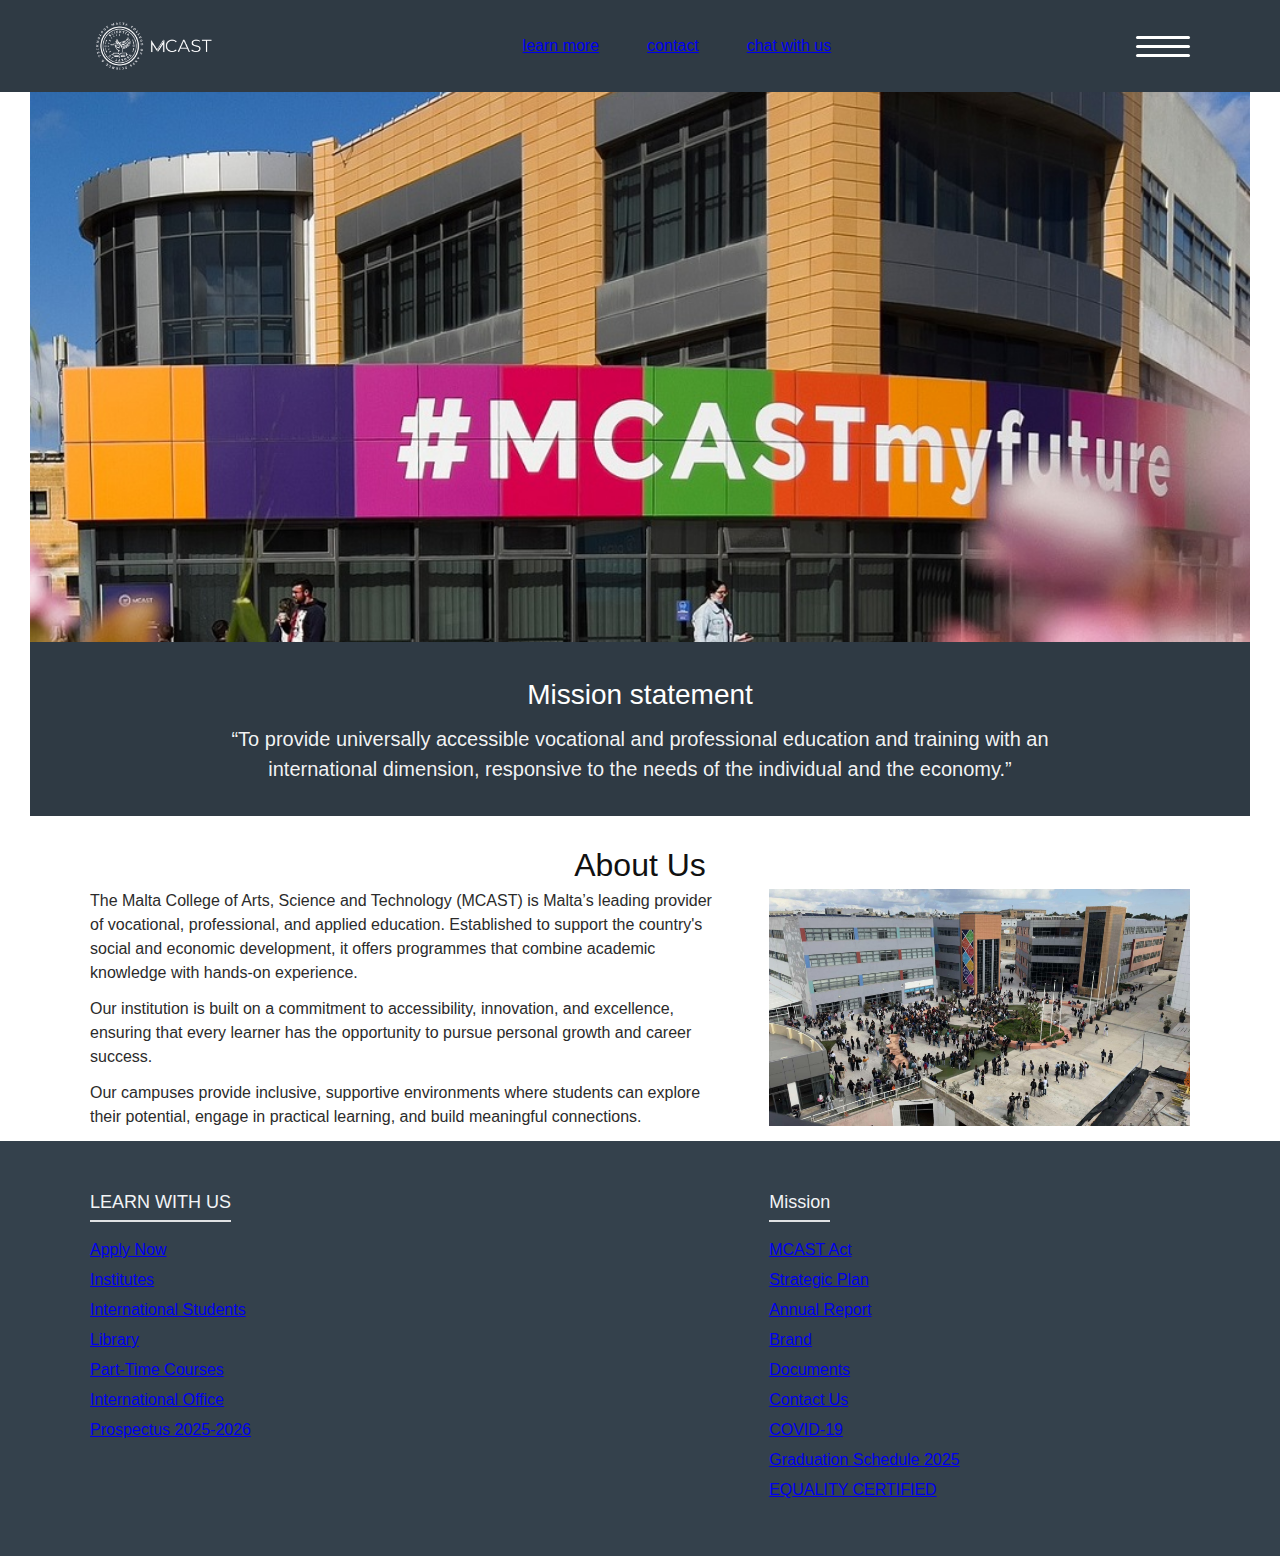
<file: index.html>
<!DOCTYPE html>
<html lang="en">

<head>
    <meta charset="UTF-8" />
    <meta name="viewport" content="width=device-width, initial-scale=1.0" />
    <link rel="stylesheet" href="style.css" />
    <title>MCAST - About</title>
</head>

<body>

    <header class="topbar bg-dark">
        <div class="container d-flex flex-between align-center">
            <div class="d-flex align-center gap-2">
                <a href="index.html">
                    <img src="assets/logo .png" class="header-logo" alt="mcast logo">
                </a>
            </div>

            <nav class="d-flex gap-4 navlinks">
                <a href="#">learn more</a>
                <a href="contact-page.html">contact</a>
                <a href="#">chat with us</a>
            </nav>

            <div class="burger" aria-label="menu">
                <span></span><span></span><span></span>
            </div>
        </div>
    </header>

    <section class="hero hf-border no-border-bottom no-border-top">
        <img src="assets/mcast.jpg" alt="MCAST building">
    </section>


    <!-- MISSION  -->
    <section class=" bg-dark mission hf-border hf-border-bottom  no-border-top  ">
        <div class="container text-center p-3 text-light ">
            <h2>Mission statement</h2>
            <p class="mission p">
                “To provide universally accessible vocational and professional education and training
                with an international dimension, responsive to the needs of the individual and the economy.”
            </p>
        </div>
    </section>




    <!-- ABOUT ) -->
    <main class="py-5">
        <div class="container">
            <h1 class="title-xl text-center mb-4">About Us</h1>

            <section class="d-grid grid-2col gap-4 sm-grid-1col align-start">
                <div>
                    <p class="line-1">
                        The Malta College of Arts, Science and Technology (MCAST) is Malta’s leading provider of
                        vocational,
                        professional, and applied education. Established to support the country's social and economic
                        development,
                        it offers programmes that combine academic knowledge with hands-on experience.
                    </p>
                    <p class="line-1">
                        Our institution is built on a commitment to accessibility, innovation, and excellence, ensuring
                        that every
                        learner has the opportunity to pursue personal growth and career success.
                    </p>
                    <p class="line-1">
                        Our campuses provide inclusive, supportive environments where students can explore their
                        potential, engage
                        in practical learning, and build meaningful connections.
                    </p>
                </div>

                <div class="img-right">
                    <img src="assets/mcast overview.jpeg" alt="MCAST campus" class="img-fluid no-border" />
                </div>
            </section>
        </div>
    </main>

    <!--CONTACTS-->
    <footer class="bg-footer text-white py-4">
        <div class="container d-grid grid-2col gap-4 sm-grid-1col">
            <div>
                <h3 class="footer-title ">LEARN WITH US</h3>
                <ul class="footer-links">
                    <li><a href="#">Apply Now</a></li>
                    <li><a href="#">Institutes</a></li>
                    <li><a href="#">International Students</a></li>
                    <li><a href="#">Library</a></li>
                    <li><a href="#">Part-Time Courses</a></li>
                    <li><a href="#">International Office</a></li>
                    <li><a href="#">Prospectus 2025-2026</a></li>
                </ul>
            </div>

            <div>
                <h3 class="footer-title">Mission</h3>
                <ul class="footer-links">
                    <li><a href="#">MCAST Act</a></li>
                    <li><a href="#">Strategic Plan</a></li>
                    <li><a href="#">Annual Report</a></li>
                    <li><a href="#">Brand</a></li>
                    <li><a href="#">Documents</a></li>
                    <li><a href="#">Contact Us</a></li>
                    <li><a href="#">COVID-19</a></li>
                    <li><a href="#">Graduation Schedule 2025</a></li>
                    <li><a href="#">EQUALITY CERTIFIED</a></li>
                </ul>
            </div>
        </div>
    </footer>

</body>

</html>
</file>
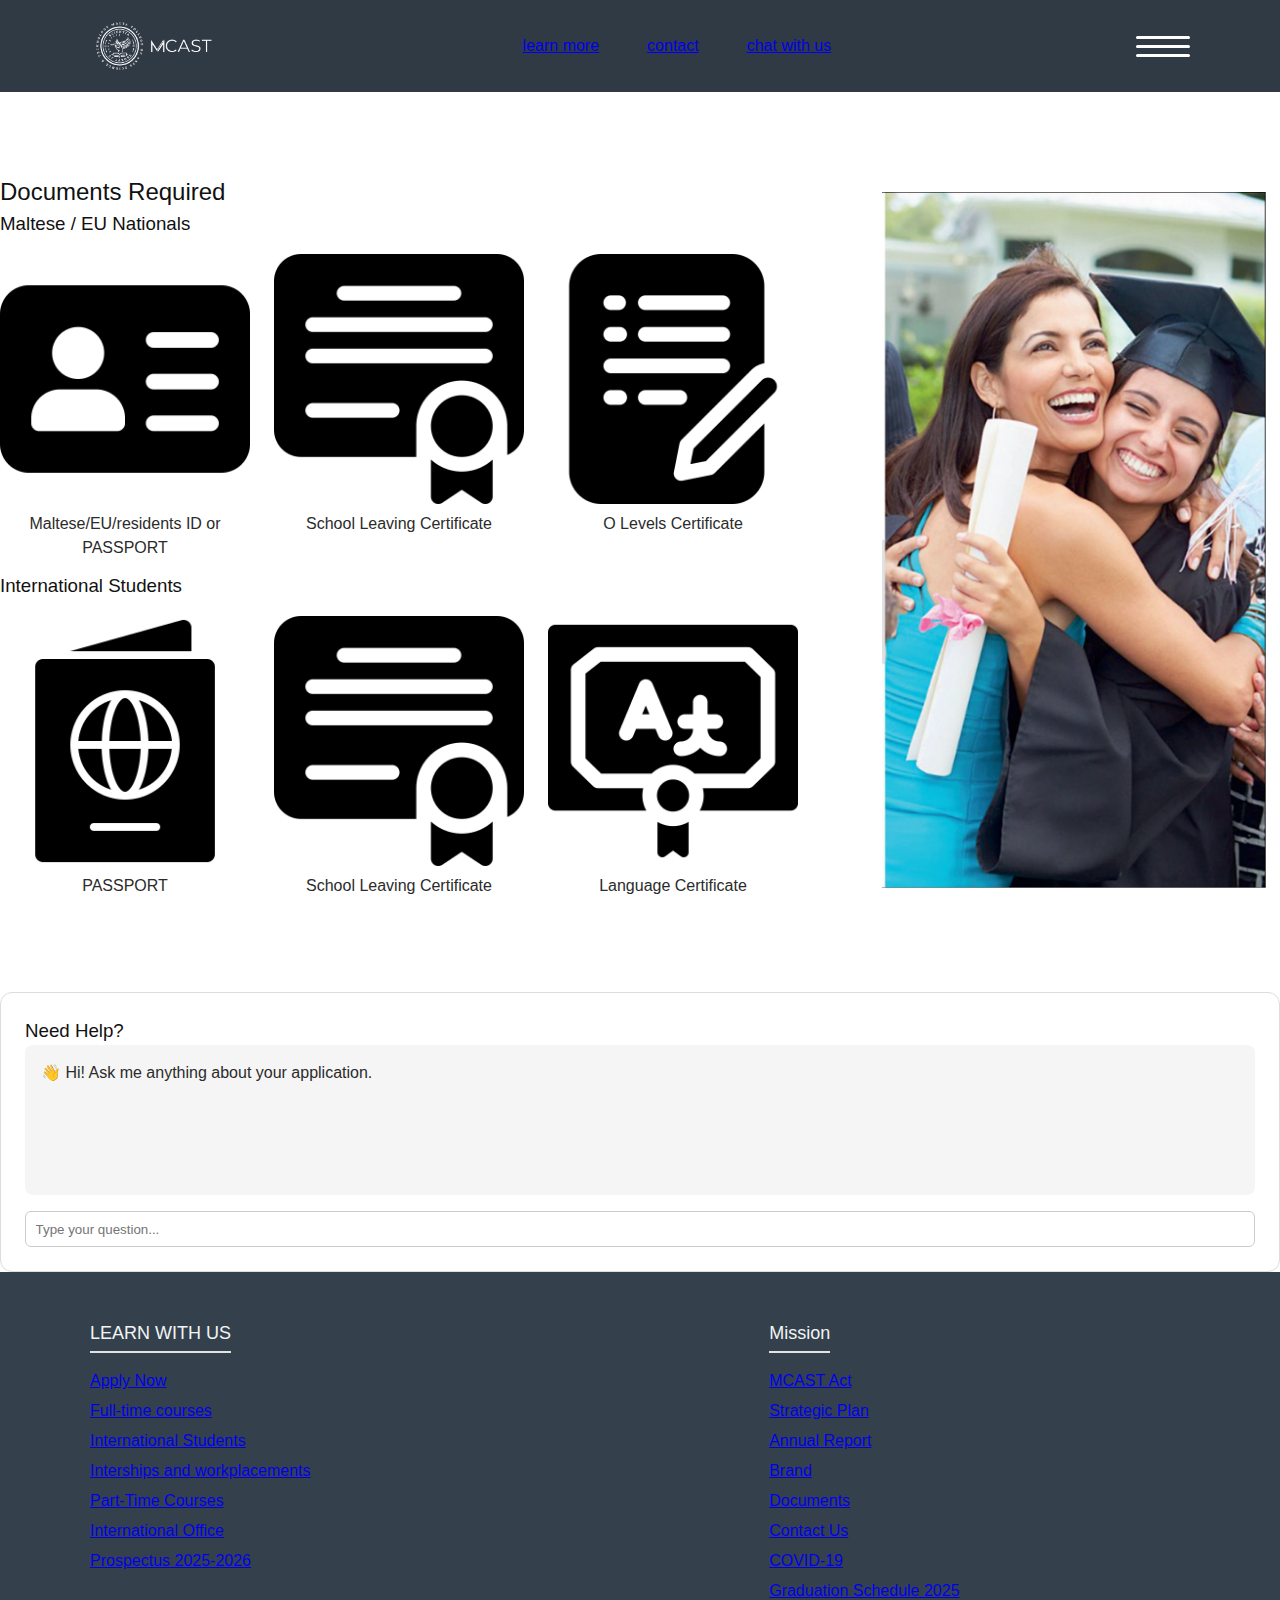
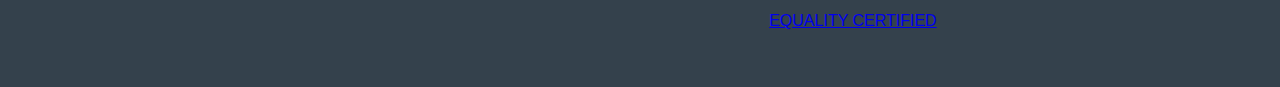
<file: apply-online.html>
<!DOCTYPE html>
<html lang="en">

<head>
  <meta charset="UTF-8" />
  <meta name="viewport" content="width=device-width, initial-scale=1.0" />
  <link rel="stylesheet" href="style.css" />
  <title>apply-online</title>
</head>

<body>
  <header class="topbar bg-dark">
    <div class="container d-flex flex-between align-center">
      <div class="d-flex align-center gap-2">
        <a href="index.html">
          <img src="assets/logo .png" class="header-logo" alt="mcast logo">
        </a>
      </div>

      <nav class="d-flex gap-4 navlinks">
        <a href="#">learn more</a>
        <a href="contact-page.html">contact</a>
        <a href="#">chat with us</a>
      </nav>

      <div class="burger" aria-label="menu">
        <span></span><span></span><span></span>
      </div>
    </div>
  </header>

  <section class="apply-online">
    <div class="apply-box">
      <div class="apply-content">
        <div class="documents">
          <h2>Documents Required</h2>
          <h3>Maltese / EU Nationals</h3>

          <!-- Icon container -->
          <div class="apply-docs-icons">
            <div class="icon-wrapper">
              <img src="assets/id-card.png" alt="">
              <p>Maltese/EU/residents ID or PASSPORT</p>
            </div>
            <div class="icon-wrapper">
              <img src="assets/diploma.png" alt="">
              <p>School Leaving Certificate</p>
            </div>
            <div class="icon-wrapper">
              <img src="assets/script.png" alt="">
              <p>O Levels Certificate</p>
            </div>
          </div>
          <h3>International Students</h3>
          <div class="apply-docs-icons">
            <div class="icon-wrapper">
              <img src="assets/passport.png" alt="">
              <p>PASSPORT</p>
            </div>
            <div class="icon-wrapper">
              <img src="assets/diploma.png" alt="">
              <p>School Leaving Certificate</p>
            </div>
            <div class="icon-wrapper">
              <img src="assets/certificate.png" alt="">
              <p>Language Certificate</p>
            </div>
          </div>
        </div>
        <div class="contact-img image-section">
            <img src="assets/image-contact-page.png" alt="contact page image">
          </div>
      </div>
  </section>

  <section>
    <!-- CHATBOT -->
    <div class="chatbot">
      <h3>Need Help?</h3>
      <div class="chat-window">
        <p>👋 Hi! Ask me anything about your application.</p>
      </div>
      <input type="text" placeholder="Type your question...">
    </div>
    </div>
    </div>
  </section>

  <footer class="bg-footer text-white py-4">
    <div class="container d-grid grid-2col gap-4 sm-grid-1col">
      <div>
        <h3 class="footer-title ">LEARN WITH US</h3>
        <ul class="footer-links">
          <li><a href="apply-online.html">Apply Now</a></li>
          <li><a href="full-time-courses.html">Full-time courses</a></li>
          <li><a href="#">International Students</a></li>
          <li><a href="apprentenship.html">Interships and workplacements</a></li>
          <li><a href="#">Part-Time Courses</a></li>
          <li><a href="#">International Office</a></li>
          <li><a href="#">Prospectus 2025-2026</a></li>
        </ul>
      </div>

      <div>
        <h3 class="footer-title">Mission</h3>
        <ul class="footer-links">
          <li><a href="#">MCAST Act</a></li>
          <li><a href="#">Strategic Plan</a></li>
          <li><a href="#">Annual Report</a></li>
          <li><a href="#">Brand</a></li>
          <li><a href="#">Documents</a></li>
          <li><a href="#">Contact Us</a></li>
          <li><a href="#">COVID-19</a></li>
          <li><a href="#">Graduation Schedule 2025</a></li>
          <li><a href="#">EQUALITY CERTIFIED</a></li>
        </ul>
      </div>
    </div>
  </footer>

</body>

</html>
</file>
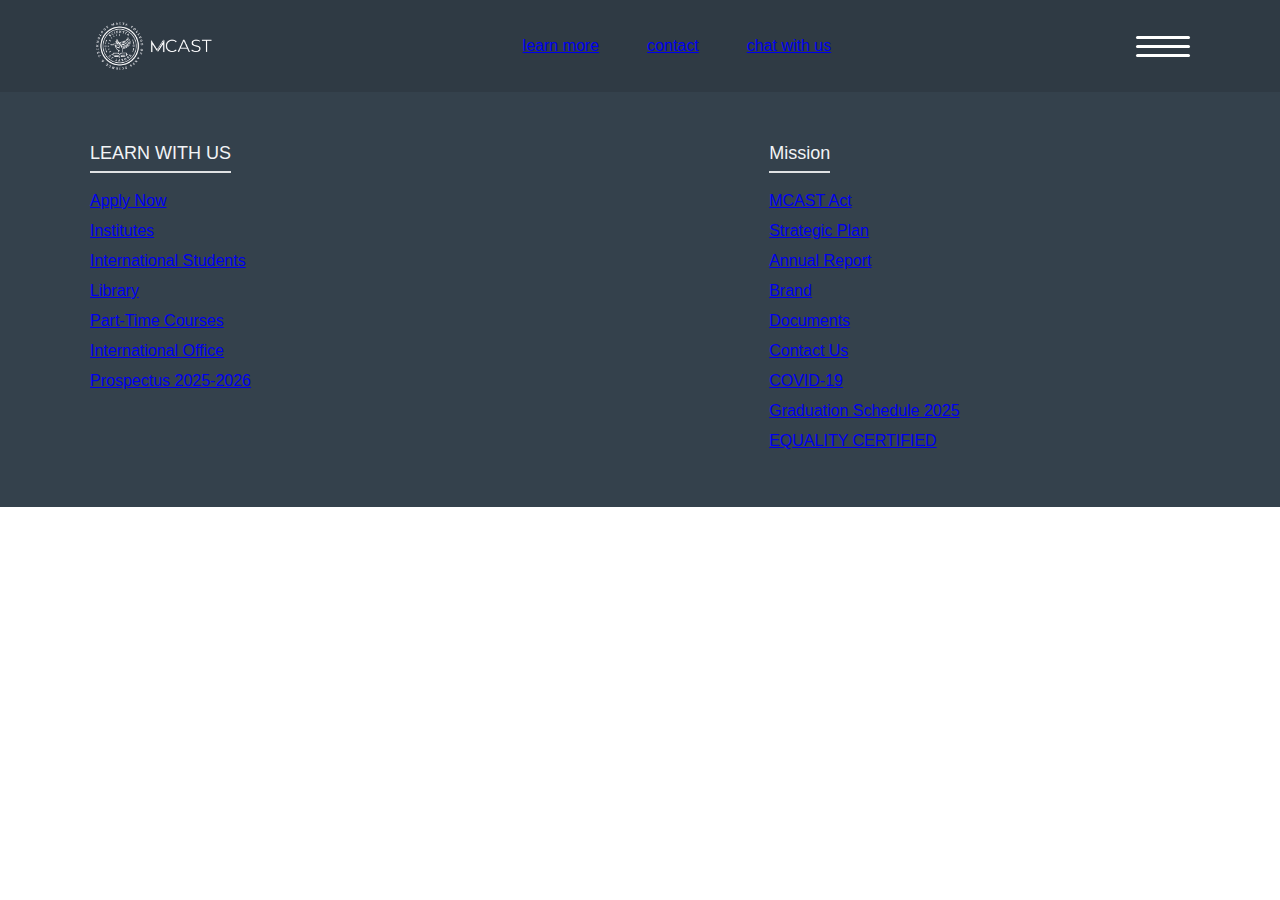
<file: apprentenship.html>
<!DOCTYPE html>
<html lang="en">

<head>
    <meta charset="UTF-8" />
    <meta name="viewport" content="width=device-width, initial-scale=1.0" />
    <link rel="stylesheet" href="style.css" />
    <title>MCAST - About</title>
</head>


<body>

    <header class="topbar bg-dark">
        <div class="container d-flex flex-between align-center">
            <div class="d-flex align-center gap-2">
                <a href="index.html">
                    <img src="assets/logo .png" class="header-logo" alt="mcast logo">
                </a>
            </div>

            <nav class="d-flex gap-4 navlinks">
                <a href="#">learn more</a>
                <a href="contact-page.html">contact</a>
                <a href="#">chat with us</a>
            </nav>

            <div class="burger" aria-label="menu">
                <span></span><span></span><span></span>
            </div>
        </div>
    </header><footer class="bg-footer text-white py-4">
        <div class="container d-grid grid-2col gap-4 sm-grid-1col">
            <div>
                <h3 class="footer-title ">LEARN WITH US</h3>
                <ul class="footer-links">
                    <li><a href="apply-online.html">Apply Now</a></li>
                    <li><a href="#">Institutes</a></li>
                    <li><a href="#">International Students</a></li>
                    <li><a href="#">Library</a></li>
                    <li><a href="#">Part-Time Courses</a></li>
                    <li><a href="#">International Office</a></li>
                    <li><a href="#">Prospectus 2025-2026</a></li>
                </ul>
            </div>

            <div>
                <h3 class="footer-title">Mission</h3>
                <ul class="footer-links">
                    <li><a href="#">MCAST Act</a></li>
                    <li><a href="#">Strategic Plan</a></li>
                    <li><a href="#">Annual Report</a></li>
                    <li><a href="#">Brand</a></li>
                    <li><a href="#">Documents</a></li>
                    <li><a href="#">Contact Us</a></li>
                    <li><a href="#">COVID-19</a></li>
                    <li><a href="#">Graduation Schedule 2025</a></li>
                    <li><a href="#">EQUALITY CERTIFIED</a></li>
                </ul>
            </div>
        </div>
    </footer>

</body>

</html>
</file>
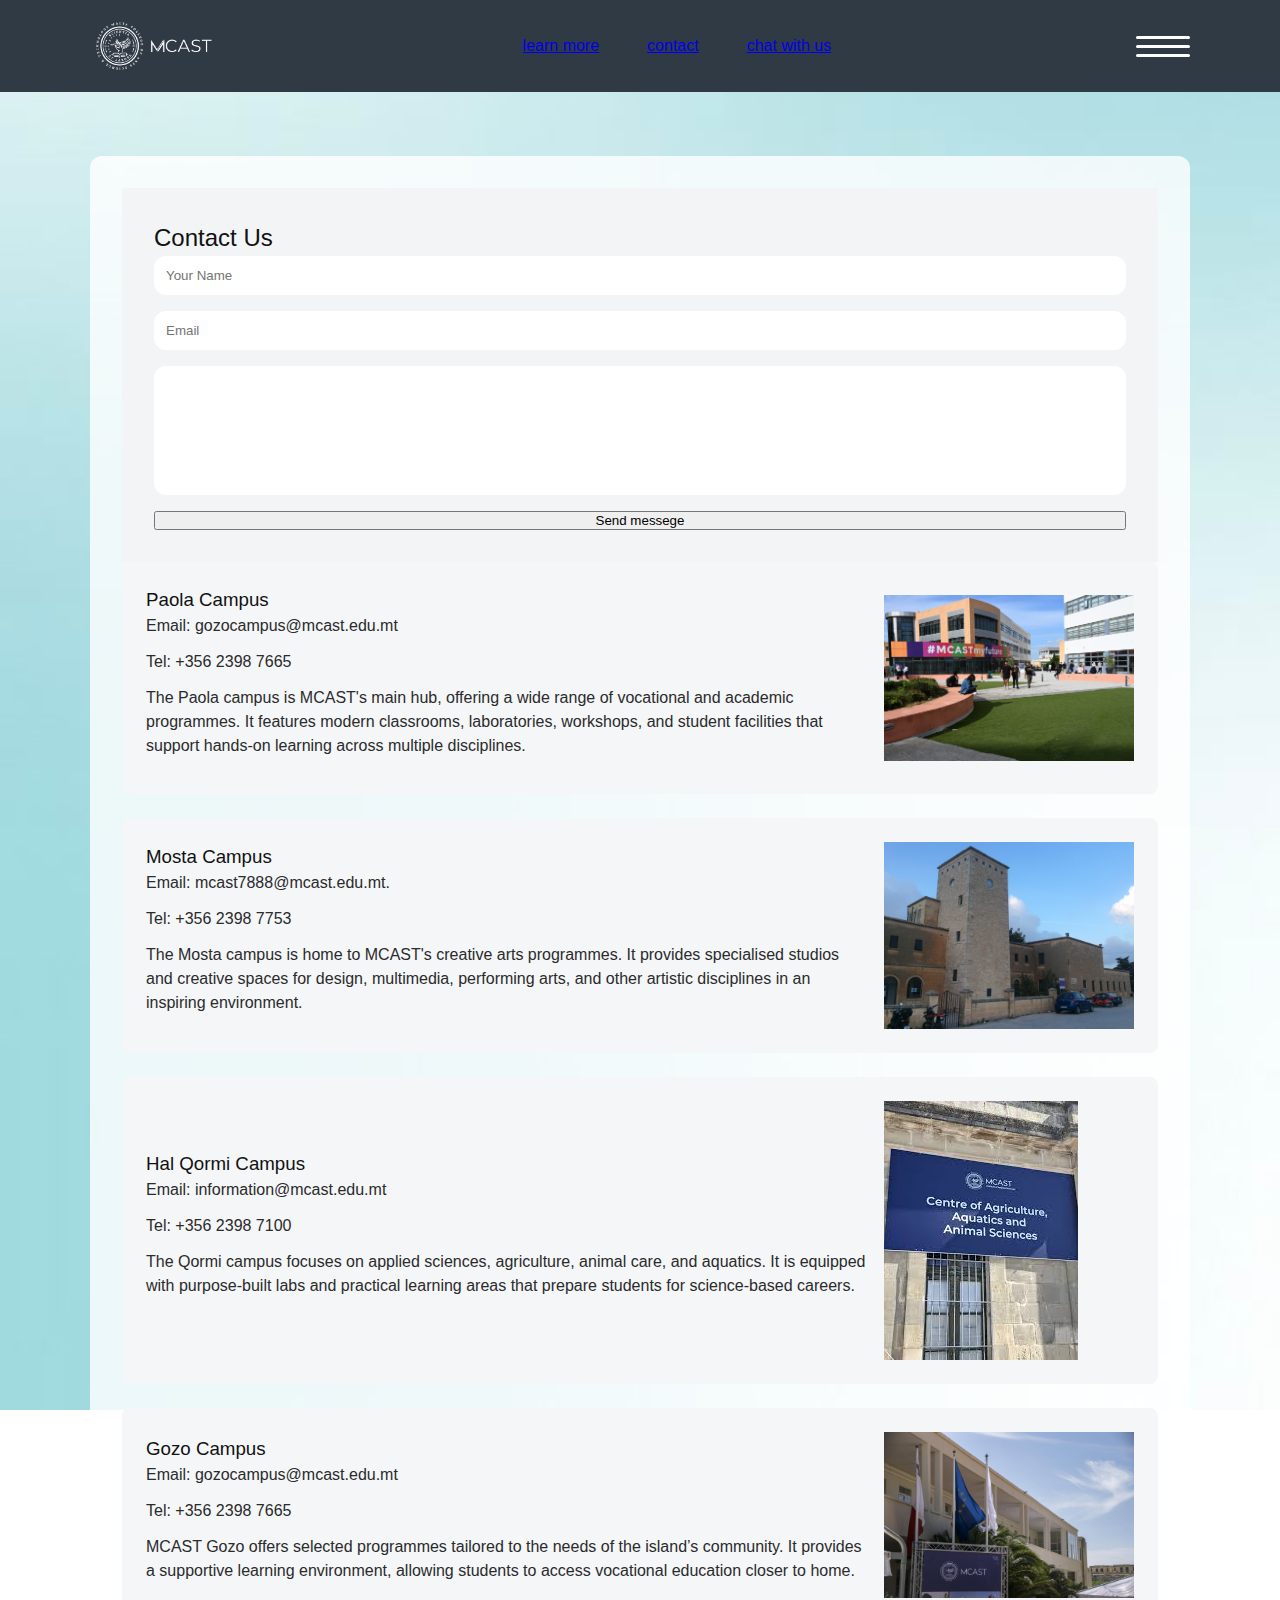
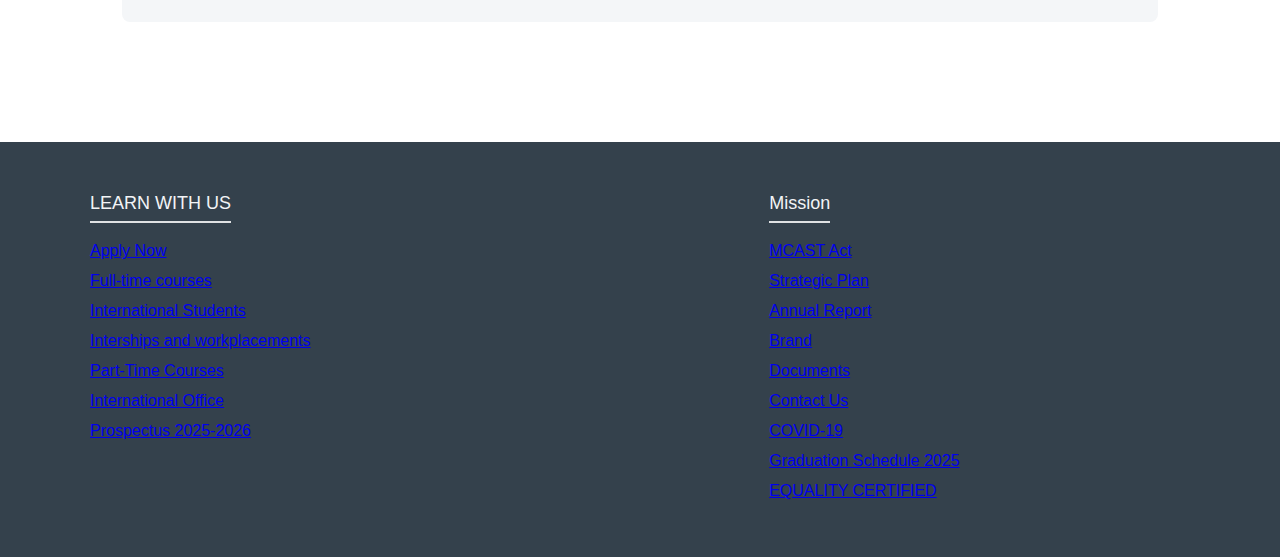
<file: contact-page.html>
<!DOCTYPE html>
<html lang="en">
    <head>
    <meta charset="UTF-8" />
    <meta name="viewport" content="width=device-width, initial-scale=1.0" />
    <link rel="stylesheet" href="style.css" />
    <title>Contact page</title>
</head>

<body class="contact-page">
    <header class="topbar bg-dark">
        <div class="container d-flex flex-between align-center">
            <div class="d-flex align-center gap-2">
                <a href="index.html">
                    <img src="assets/logo .png" class="header-logo" alt="mcast logo">
                </a>
            </div>

            <nav class="d-flex gap-4 navlinks">
                <a href="#">learn more</a>
                <a href="#">contact</a>
                <a href="#">chat with us</a>
            </nav>

            <div class="burger" aria-label="menu">
                <span></span><span></span><span></span>
            </div>
    </header>


<main class="container page-wrapper" >
    <section class="contact-form bg-muted p-3">
        <h2>Contact Us</h2>
        <form  action="mailto:mcastemail123@gmail.com" method="post" class="contact-form d-grid gap-2">
            <input type="text" placeholder="Your Name" required>
            <input type="text" placeholder="Email" required>
            <textarea name="your messege" rows="7" cols="150" required></textarea>
            <button class="btn btn-primary">Send messege</button>
        </form>
    </section>
    <section>
        <div class="campus-card">
            <div>
                <h3>Paola Campus</h3>
                <p>Email: gozocampus@mcast.edu.mt</p>
                <p>Tel: +356 2398 7665</p>
                <p>The Paola campus is MCAST's main hub, offering a wide range of vocational and academic programmes. It features modern classrooms, laboratories, workshops, and student facilities that support hands-on learning across multiple disciplines.</p>
            </div>
            <img src="assets/MCAST-paola.jpg" alt="">
        </div>
        <div class="campus-card">
            <div>
                <h3>Mosta Campus</h3>
                <p>Email: mcast7888@mcast.edu.mt.</p>
                <p>Tel: +356 2398 7753</p>
                <p>The Mosta campus is home to MCAST's creative arts programmes. It provides specialised studios and creative spaces for design, multimedia, performing arts, and other artistic disciplines in an inspiring environment.</p>
            </div>
            <img src="assets/MCAST_Mosta_branch.jpg" alt="">
        </div>
        <div class="campus-card">
            <div>
                <h3>Hal Qormi Campus</h3>
                <p>Email: information@mcast.edu.mt</p>
                <p>Tel: +356 2398 7100</p>
                <p>The Qormi campus focuses on applied sciences, agriculture, animal care, and aquatics. It is equipped with purpose-built labs and practical learning areas that prepare students for science-based careers.</p>
            </div>
            <img src="assets/qormi-campus.jpeg" alt="">
        </div>
        <div class="campus-card">
            <div>
                <h3>Gozo Campus</h3>
                <p>Email: gozocampus@mcast.edu.mt</p>
                <p>Tel: +356 2398 7665</p>
                <p>MCAST Gozo offers selected programmes tailored to the needs of the island’s community. It provides a supportive learning environment, allowing students to access vocational education closer to home.</p>
            </div>
            <img src="assets/MCAST-Ghajnsielem-Gozo.jpg" alt="">
        </div>
    </section>
</main>


<footer class="bg-footer text-white py-4">
        <div class="container d-grid grid-2col gap-4 sm-grid-1col">
            <div>
                <h3 class="footer-title ">LEARN WITH US</h3>
                <ul class="footer-links">
                    <li><a href="apply-online.html">Apply Now</a></li>
                    <li><a href="full-time-courses.html">Full-time courses</a></li>
                    <li><a href="#">International Students</a></li>
                    <li><a href="apprentenship.html">Interships and workplacements</a></li>
                    <li><a href="#">Part-Time Courses</a></li>
                    <li><a href="#">International Office</a></li>
                    <li><a href="#">Prospectus 2025-2026</a></li>
                </ul>
            </div>

            <div>
                <h3 class="footer-title">Mission</h3>
                <ul class="footer-links">
                    <li><a href="#">MCAST Act</a></li>
                    <li><a href="#">Strategic Plan</a></li>
                    <li><a href="#">Annual Report</a></li>
                    <li><a href="#">Brand</a></li>
                    <li><a href="#">Documents</a></li>
                    <li><a href="#">Contact Us</a></li>
                    <li><a href="#">COVID-19</a></li>
                    <li><a href="#">Graduation Schedule 2025</a></li>
                    <li><a href="#">EQUALITY CERTIFIED</a></li>
                </ul>
            </div>
        </div>
    </footer>

</body>

</html>
</file>
<file: style.css>
/* ---------------- VARIABLES ---------------- */
:root {
    --navy: #2f3a44;
    /* topbar + mission */
    --navy-2: #34414c;
    /* footer */
    --white: #ffffff;
    --ink: #111111;
    --muted: #f2f4f6;
    --muted-2: #e3e7eb;

    --shadow: 0 .2rem .6rem rgba(0, 0, 0, .12);

    --font: open sans-serif, Arial, sans-serif;

    --space-0: 0;
    --space-1: .5rem;
    --space-2: 1rem;
    --space-3: 2rem;
    --space-4: 3rem;
}

/* ---------------- RESET ---------------- */
* {
    box-sizing: border-box;
    margin: 0;
    padding: 0;
}

body {
    font-family: var(--font);
    line-height: 1.5;
    color: var(--ink);
    background: var(--white);
}

img {
    display: block;
    max-width: 100%;
    border: 0;
}

/* ---------------- TYPE ---------------- */
h1,
h2,
h3 {
    font-weight: 500;
}

p {
    margin-bottom: .75rem;
    color: #2b2b2b;
}

/* ---------------- UTILITIES ---------------- */
.container {
    width: min(1100px, 92%);
    margin: 0 auto;
}

.round-bottom {
    border-bottom-left-radius: 16px;
    border-bottom-right-radius: 16px;
    overflow: hidden;
}

.d-flex {
    display: flex;
}

.d-grid {
    display: grid;
}

.flex-between {
    justify-content: space-between;
}

.align-center {
    align-items: center;
}

.align-start {
    align-items: start;
}

.text-center {
    text-align: center;
}

.text-light {
    color: var(--white);
}

.gap-1 {
    gap: var(--space-1);
}

.gap-2 {
    gap: var(--space-2);
}

.gap-3 {
    gap: var(--space-3);
}

.gap-4 {
    gap: var(--space-4);
}

.p-0 {
    padding: var(--space-0);
}

.p-1 {
    padding: var(--space-1);
}

.p-2 {
    padding: var(--space-2);
}

.p-3 {
    padding: var(--space-3);
}

.p-4 {
    padding: var(--space-4);
}

.py-2 {
    padding-top: var(--space-2);
    padding-bottom: var(--space-2);
}

.py-3 {
    padding-top: var(--space-3);
    padding-bottom: var(--space-3);
}

.py-4 {
    padding-top: var(--space-4);
    padding-bottom: var(--space-4);
}

.m-0 {
    margin: var(--space-0);
}

.mt-2 {
    margin-top: var(--space-2);
}

.mb-2 {
    margin-bottom: var(--space-2);
}

.mb-3 {
    margin-bottom: var(--space-3);
}

.grid-2col {
    grid-template-columns: 1.2fr .8fr;
}

.grid-3col {
    grid-template-columns: repeat(3, 1fr);
}

.soft-border {
    border: 1px solid rgba(255, 255, 255, 0.2);
}

.soft-shadow {
    box-shadow: 0 0.3rem 0.6rem rgba(0, 0, 0, 0.25);
}


/* background utilities */

.contact-page {
    background-image: url(assets/background-contact.jpg);
    background-size: cover;
    background-position: center;
    background-repeat: no-repeat;
    background-attachment: fixed;
}

.page-wrapper {
    background-color: rgba(255, 255, 255, 0.80);
    max-width: 1100px;
    margin: 4rem auto;
    padding: 2rem;
    border-radius: 12px;
}

.bg-dark {
    background: var(--navy);
}

.bg-footer {
    background: var(--navy-2);
}

.bg-muted {
    background: var(--muted);
}

.text-light {
    color: #ffffff;
}

.card {
    background: var(--white);
    box-shadow: var(--shadow);
    border-radius: 14px;
    padding: var(--space-3);
}

/* ---------------- COMPONENTS ---------------- */

/* TOPBAR */
.topbar {
    background: var(--navy);
    padding: 1rem 2rem;
}

.topbar-inner {
    height: 64px;
}

.header-logo {
    height: 60px;
    width: auto;
    max-width: none;
}


.nav-link .nav-link:visited {
    color: var(--white);
    text-decoration: none;
    font-size: 14px;
    opacity: .95;
}

.nav-link:hover {
    text-decoration: underline;
    opacity: 1;
}

/* burger icon */
.burger {
    width: 54px;
    height: 42px;
    display: flex;
    flex-direction: column;
    justify-content: center;
    gap: 6px;
}

.burger span {
    height: 3px;
    background: var(--white);
    border-radius: 3px;
}

/* HERO mcast pic */
.hero img {
    width: 100%;
    height: 550px;
    object-fit: cover;
}

/* MISSION */
.mission h2 {
    font-size: 28px;
    margin-bottom: var(--space-1);
}

.mission p {
    color: rgba(255, 255, 255, 0.9);
}


.mission p {
    color: rgba(255, 255, 255, .95);
    max-width: 900px;
    margin: 0 auto;
    font-size: 20px;
}

/* ABOUT */
.page-title {
    font-size: 42px;
    margin-bottom: var(--space-2);
}

.about-img {
    display: flex;
    justify-content: flex-end;
}

.about-img img {
    width: min(420px, 100%);
    height: auto;
}

/* FOOTER */
.footer-title {
    font-size: 18px;
    margin-bottom: var(--space-1);
    display: inline-block;
    border-bottom: 2px solid rgba(255, 255, 255, .85);
    padding-bottom: 4px;
    color: var(--muted);
}

.footer-links {
    list-style: none;
    margin-top: var(--space-1);
}

.footer-links li {
    margin: 6px 0;
}

.footer-link,
.footer-link:visited {
    color: var(--muted-2);
    text-decoration: underline;
    font-size: 13px;
    opacity: .95;
}

.footer-link:hover {
    opacity: 1;
}

/* ---------------- HOVER LINKS ---------------- */
a:visited {
    color: #ffffff;
    text-decoration: none;
}

a:hover {
    text-decoration: underline;
}

/*style border*/
.hf-border {
    border: 30px solid #ffffff;
}

/* Extra border only at the bottom */
.hf-border-bottom {
    border-bottom: 25px solid #ffffff;
}

/* remove specific sides when needed */
.no-border-top {
    border-top: 0;
}

.no-border-bottom {
    border-bottom: 0;
}

/* ensure no gaps */
.hero .mission {
    margin: 0;
}

.apply-content {
    display: grid;
    grid-template-columns: 2fr 1fr;
    gap: 2rem;
}

/* ---------------- HOVER LINKS ---------------- */
.contact-form input,
.contact-form textarea {
    width: 100%;
    padding: 0.75rem;
    border: 2px solid var(--muted-shade);
    border-radius: 0.75rem;
    font-family: var(--font-normal);
    resize: none;
}

.contact-form input:focus,
.contact-form textarea:focus {
    outline: none;
    border-color: var(--primary);
}

/* COLLEGE CONTACT BOXES */
.college-card {
    border: 2px solid var(--muted-shade);
    border-radius: 1rem;
    padding: var(--space-2);
    background-color: var(--light);
}

.college-card h3 {
    margin-bottom: var(--space-1);
}

.campus-card {
    display: grid;
    grid-template-columns: 1fr 250px;
    gap: 1rem;

    background-color: #f4f6f8;
    padding: 1.5rem;
    margin-bottom: 1.5rem;

    border-radius: 8px;
    align-items: center;
}

.apply-online {
    min-height: 100vh;
    background-image: url();
    background-size: cover;
    background-position: center;

    display: flex;
    align-items: center;
    justify-content: center;
}

/* ---------------- CHAT BOT ---------------- */
.chatbot {
    background-color: white;
    padding: 1.5rem;
    border-radius: 12px;
    border: 1px solid #ddd;
}

.chat-window {
    background-color: #f5f5f5;
    padding: 1rem;
    height: 150px;
    border-radius: 8px;
    margin-bottom: 1rem;
}

.chatbot input {
    width: 100%;
    padding: 0.6rem;
    border-radius: 6px;
    border: 1px solid #ccc;
}

/* ---------------- APPLY ONLINE ICONS---------------- */

.icons img {
    width: 60px;
    height: 60px;
    object-fit: contain;
}

.apply-docs-icons {
    display: flex;
    justify-content: flex-start;
    gap: 24px;
    margin-top: 16px;
}

.icon-wrapper {
    display: flex;
    flex-direction: column;
    align-items: center;
    gap: 8px;
    width: 250px;
    text-align: center;
}



/* IMAGE */
.image-section {
    width: 60%;
}

/*--- IMG APPLY ONLINE-----*/
.contact-img {
    height: 100%;
    width: 100%;
    object-fit: cover;
    border-radius: 12px;
    padding: 1rem;
    margin: 0.1rem;
}

/* ---------------- APPRENTINSHIP PAGE ---------------- */
.apprenticeship-content {
    display: flex;
    justify-content: center;
    padding: 4rem 1rem;
}

.apprenticeship-box {
    background-color: rgba(255, 255, 255, 0.9);
    max-width: 1100px;
    width: 100%;
    padding: 3rem;
    border-radius: 16px;

    display: grid;
    grid-template-columns: 2fr 1fr;
    gap: 2rem;
}

.apprenticeship-image img {
    display: flex;
    justify-content: center;
    gap: 1rem;
    margin: 2rem 0;
}

.download-btn:hover {
    background-color: var(--navy)
}

.download-btn {
    display: block;
    width: 200px;
    height: 50px;
    margin: 30px auto 0 auto;
    padding: 12px 20px;
    text-align: center;
    background-color: var(--ink);
    color: white;
    text-decoration: none;
    border-radius: 8px;
    font-weight: bold;
}

/* ---------------- FULL TIME COURSES ---------------- */
.page-header {
    max-width: 800px;
    margin: 3rem auto;
    padding: 0 1.5rem;
    text-align: center;
}

.page-header h1 {
    font-size: 2.2rem;
    margin-bottom: 1rem;
}

.page-header p {
    line-height: 1.6;

    .course-levels {
        max-width: 600px;
        margin: 2rem auto;
        padding: 0 1.5rem;

        display: flex;
        flex-direction: column;
        gap: 1.5rem;
    }
}

.level-card {
    display: block;
    padding: 1.5rem;
    border: 2px solid #1f2a33;
    border-radius: 12px;

    text-decoration: none;
    color: #1f2a33;
    text-align: center;

    transition: background-color 0.3s, color 0.3s;
}

.level-card h2 {
    margin-bottom: 0.5rem;
}

.level-card:hover {
    background-color: #1f2a33;
    color: white;
}


.course-image {
    max-width: 1100px;
    margin: 3rem auto;
    padding: 0 1.5rem;
}

.course-image img {
    width: 100%;
    height: auto;
    border-radius: 16px;
}




/* ---------------- RESPONSIVE ---------------- */
@media (max-width: 760px) {
    .page-title {
        font-size: 34px;
    }

    .hero img {
        height: 260px;
    }

    .sm-grid-1col {
        grid-template-columns: 1fr;
    }
}
</file>
